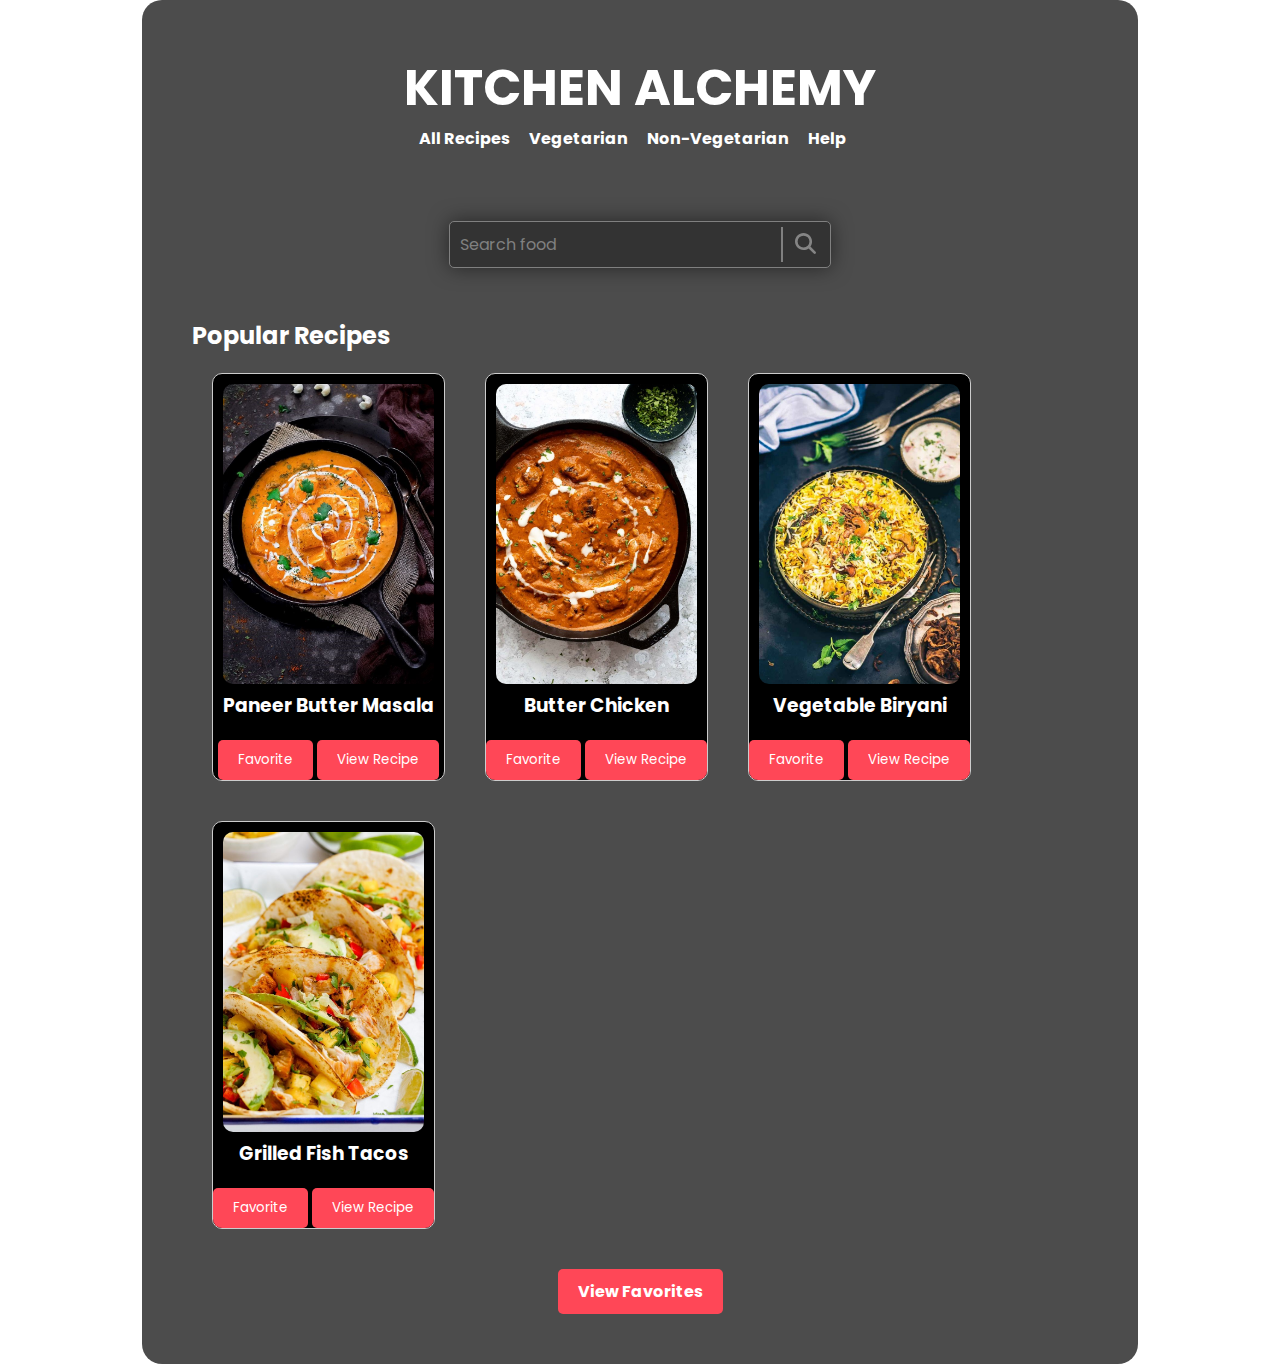
<file: index.html>
<!DOCTYPE html>
<html lang="en">
<head>
    <meta charset="UTF-8">
    <meta name="viewport" content="width=device-width, initial-scale=1.0">
    <title>KITCHEN ALCHEMY</title>
    <!-- Style CSS -->
    <link rel="stylesheet" href="./style.css">
</head>
<body>
    <div class="main">
        <h1>KITCHEN ALCHEMY</h1>

        <!-- Navigation Links Section -->
        <nav class="navigation">
            <a href="search_results.html?filter=all" class="nav-link">All Recipes</a>
            <a href="search_results.html?filter=veg" class="nav-link">Vegetarian</a>
            <a href="search_results.html?filter=nonveg" class="nav-link">Non-Vegetarian</a>
            <a href="help.html" class="nav-link">Help</a>
        </nav>

        <!-- Search Section -->
        <div class="search">
            <div class="search-box">
                <div class="search-field">
                    <input placeholder="Search food" class="input" type="text" id="searchInput">
                    <div class="search-box-icon">
                        <button class="btn-icon-content" id="searchButton">
                            <i class="search-icon">
                                <svg xmlns="http://www.w3.org/2000/svg" version="1.1" viewBox="0 0 512 512">
                                    <path d="M416 208c0 45.9-14.9 88.3-40 122.7L502.6 457.4c12.5 12.5 12.5 32.8 0 45.3s-32.8 12.5-45.3 0L330.7 376c-34.4 25.2-76.8 40-122.7 40C93.1 416 0 322.9 0 208S93.1 0 208 0S416 93.1 416 208zM208 352a144 144 0 1 0 0-288 144 144 0 1 0 0 288z" fill="#fff"></path>
                                </svg>
                            </i>
                        </button>
                    </div>
                </div>
            </div>
        </div>


  <div id="selectedRecipe"></div>

                <!-- Popular Recipes Section -->
        <div class="popular-recipes">
            <h2>Popular Recipes</h2>
            <ul id="popularRecipesList"></ul>
        </div>

        <!-- Recipe Result Section -->
        <div class="recipe-result">
            <ul id="results"></ul>
        </div>

        <!-- Links at the bottom -->
        <div class="bottom-links">
            <a href="dashboard.html" class="favorites-link">View Favorites</a>
                    </div>
    </div>

    <script src="./script.js"></script>

</body>
</html>
</file>
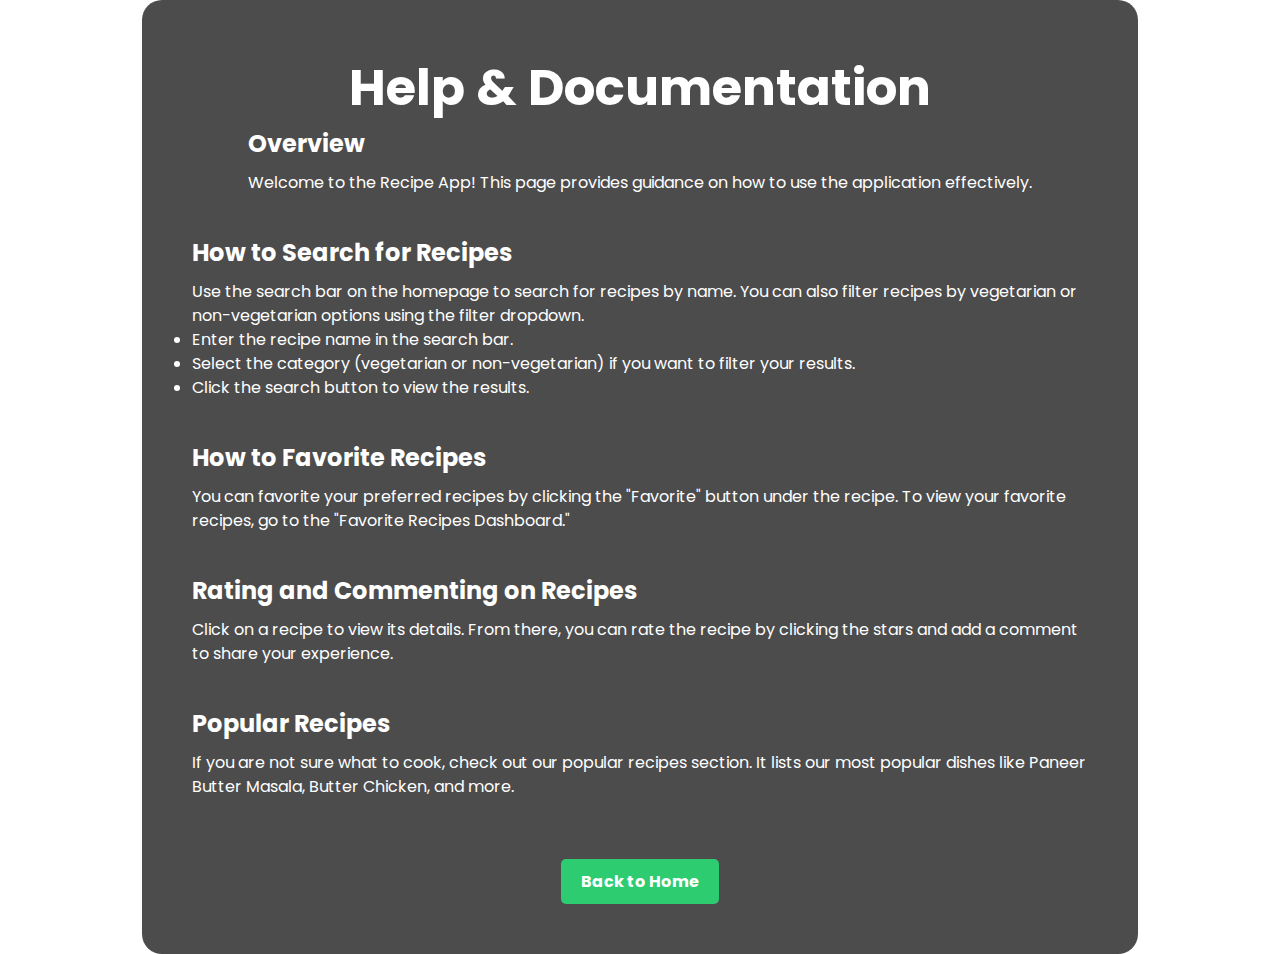
<file: help.html>
<!DOCTYPE html>
<html lang="en">
<head>
    <meta charset="UTF-8">
    <meta name="viewport" content="width=device-width, initial-scale=1.0">
    <title>Help & Documentation</title>
    <link rel="stylesheet" href="style.css"> <!-- Link to your existing CSS file -->
</head>
<body>
    <div class="main">
        <h1>Help & Documentation</h1>
        
        <!-- Section 1: Overview -->
        <section class="help-section">
            <h2>Overview</h2>
            <p>Welcome to the Recipe App! This page provides guidance on how to use the application effectively.</p>
        </section>
        
        <!-- Section 2: How to Search for Recipes -->
        <section class="help-section">
            <h2>How to Search for Recipes</h2>
            <p>Use the search bar on the homepage to search for recipes by name. You can also filter recipes by vegetarian or non-vegetarian options using the filter dropdown.</p>
            <ul>
                <li>Enter the recipe name in the search bar.</li>
                <li>Select the category (vegetarian or non-vegetarian) if you want to filter your results.</li>
                <li>Click the search button to view the results.</li>
            </ul>
        </section>
        
        <!-- Section 3: Favorite Recipes -->
        <section class="help-section">
            <h2>How to Favorite Recipes</h2>
            <p>You can favorite your preferred recipes by clicking the "Favorite" button under the recipe. To view your favorite recipes, go to the "Favorite Recipes Dashboard."</p>
        </section>

        <!-- Section 4: Rating and Commenting on Recipes -->
        <section class="help-section">
            <h2>Rating and Commenting on Recipes</h2>
            <p>Click on a recipe to view its details. From there, you can rate the recipe by clicking the stars and add a comment to share your experience.</p>
        </section>

        <!-- Section 5: Popular Recipes -->
        <section class="help-section">
            <h2>Popular Recipes</h2>
            <p>If you are not sure what to cook, check out our popular recipes section. It lists our most popular dishes like Paneer Butter Masala, Butter Chicken, and more.</p>
        </section>

        <!-- Links at the bottom -->
        <div class="bottom-links">
            <a href="index.html" class="home-link">Back to Home</a>
        </div>
    </div>
    </div>
</body>
</html>
</file>
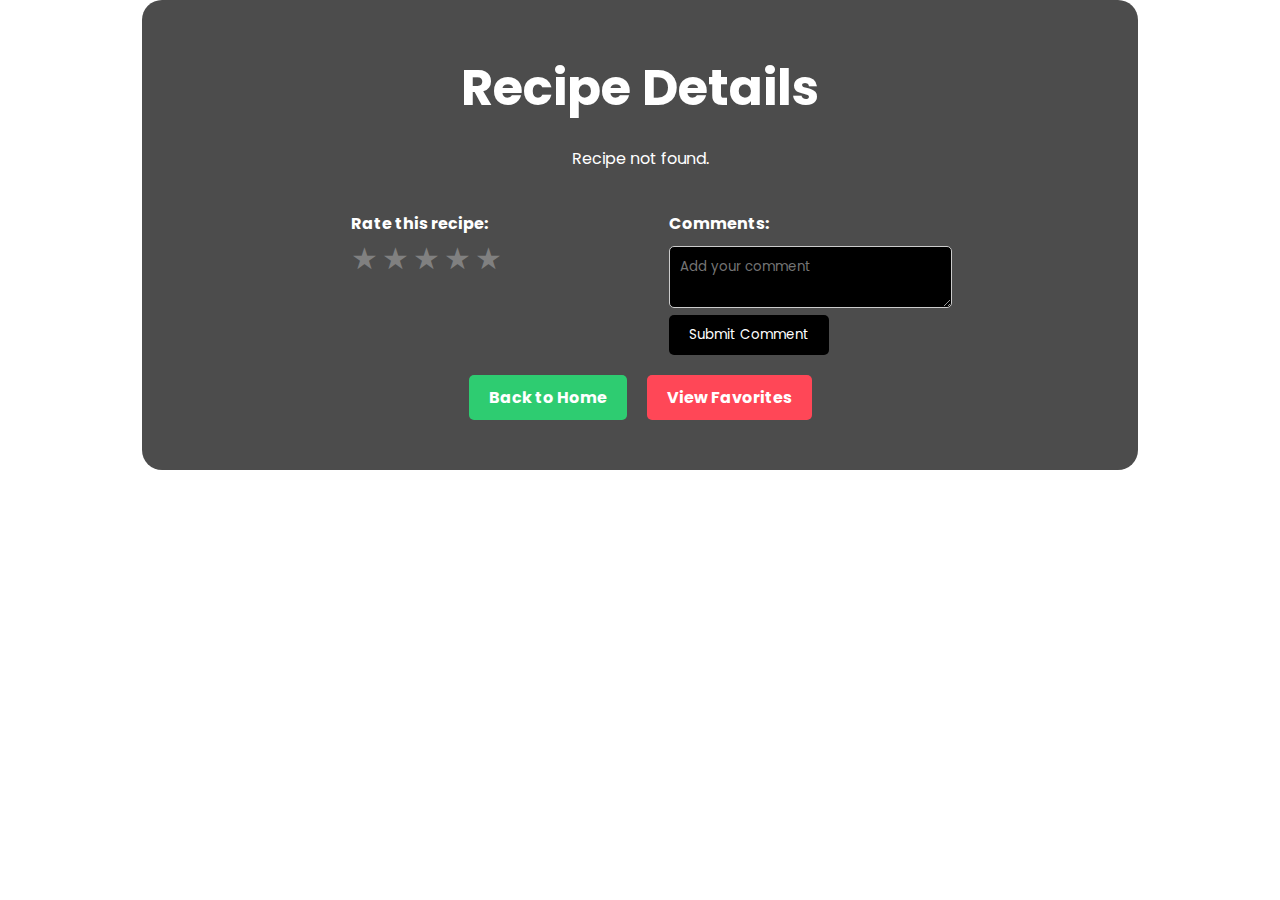
<file: recipe_details.html>
<!DOCTYPE html>
<html lang="en">
<head>
    <meta charset="UTF-8">
    <meta name="viewport" content="width=device-width, initial-scale=1.0">
    <title>Recipe Details</title>
    <link rel="stylesheet" href="./style.css">
</head>
<body>

    <!-- Main content of the Recipe Details page -->
    <div class="main">
        <h1 id="recipeTitle">Recipe Details</h1>

        <!-- Recipe Details Section -->
        <div class="recipe-details" id="recipeDetails"></div>

        <!-- Rating and Comments Section -->
        <div class="recipe-rating-comments">
            <div class="recipe-rating">
                <h4>Rate this recipe:</h4>
                <div id="starRating" class="star-rating">
                    <span onclick="rateRecipe(1)">&#9733;</span>
                    <span onclick="rateRecipe(2)">&#9733;</span>
                    <span onclick="rateRecipe(3)">&#9733;</span>
                    <span onclick="rateRecipe(4)">&#9733;</span>
                    <span onclick="rateRecipe(5)">&#9733;</span>
                </div> 
                <div id="ratingMessage" class="rating-message"></div> <!-- Message for rating feedback -->
            </div>
            <div class="recipe-comments">
                <h4>Comments:</h4>
                <textarea id="commentInput" placeholder="Add your comment"></textarea>
                <div id="commentError" style="color: red; display: none;">Please enter a valid comment.</div>
                <button onclick="addComment()">Submit Comment</button>
                <div id="commentsList"></div> 
            </div>
        </div>

        <!-- Links at the bottom -->
        <div class="bottom-links">
            <a href="index.html" class="home-link">Back to Home</a>
            <a href="dashboard.html" class="favorites-link">View Favorites</a>
        </div>
    </div>

    <script src="./script.js"></script>
 <script>
        // Get recipe label from the URL
        const urlParams = new URLSearchParams(window.location.search);
        const recipeLabel = urlParams.get('label');

        // Find the recipe in the recipes array
        const recipe = recipes.find(r => r.label === recipeLabel);

        // Display the recipe details if found
        if (recipe) {
            document.getElementById('recipeTitle').textContent = recipe.label;
            document.getElementById('recipeDetails').innerHTML = `
                <div class="recipe-ingredients">
                    <h4>Ingredients:</h4>
                    <ul>${recipe.ingredients.map(ingredient => `<li>${ingredient}</li>`).join('')}</ul>
                </div>
                <div class="recipe-instructions">
                    <h4>Instructions:</h4>
                    ${recipe.instructions.split('\n').map(line => `<p>${line.trim()}</p>`).join('')}
                </div>
            `;
        } else {
            document.getElementById('recipeDetails').innerHTML = '<p>Recipe not found.</p>';
        }

// Function to handle star rating
        function rateRecipe(rating) {
            // Update the stars based on the selected rating
            const stars = document.querySelectorAll('#starRating span');
            stars.forEach((star, index) => {
                star.classList.toggle('selected', index < rating);
            });

            // Display a rating message
            const ratingMessage = document.getElementById('ratingMessage');
            ratingMessage.textContent = `You rated this recipe ${rating} out of 5 stars.`;
        }

        // Function to handle comment submission
        function addComment() {
            const commentInput = document.getElementById('commentInput');
            const commentError = document.getElementById('commentError');
            const commentsList = document.getElementById('commentsList');

            if (commentInput.value.trim() === '') {
                commentError.style.display = 'block';
            } else {
                commentError.style.display = 'none';
                const comment = document.createElement('p');
                comment.textContent = commentInput.value;
                commentsList.appendChild(comment);
                commentInput.value = ''; // Clear input after submission
            }
        }
    </script>
</body>
</html>
</file>
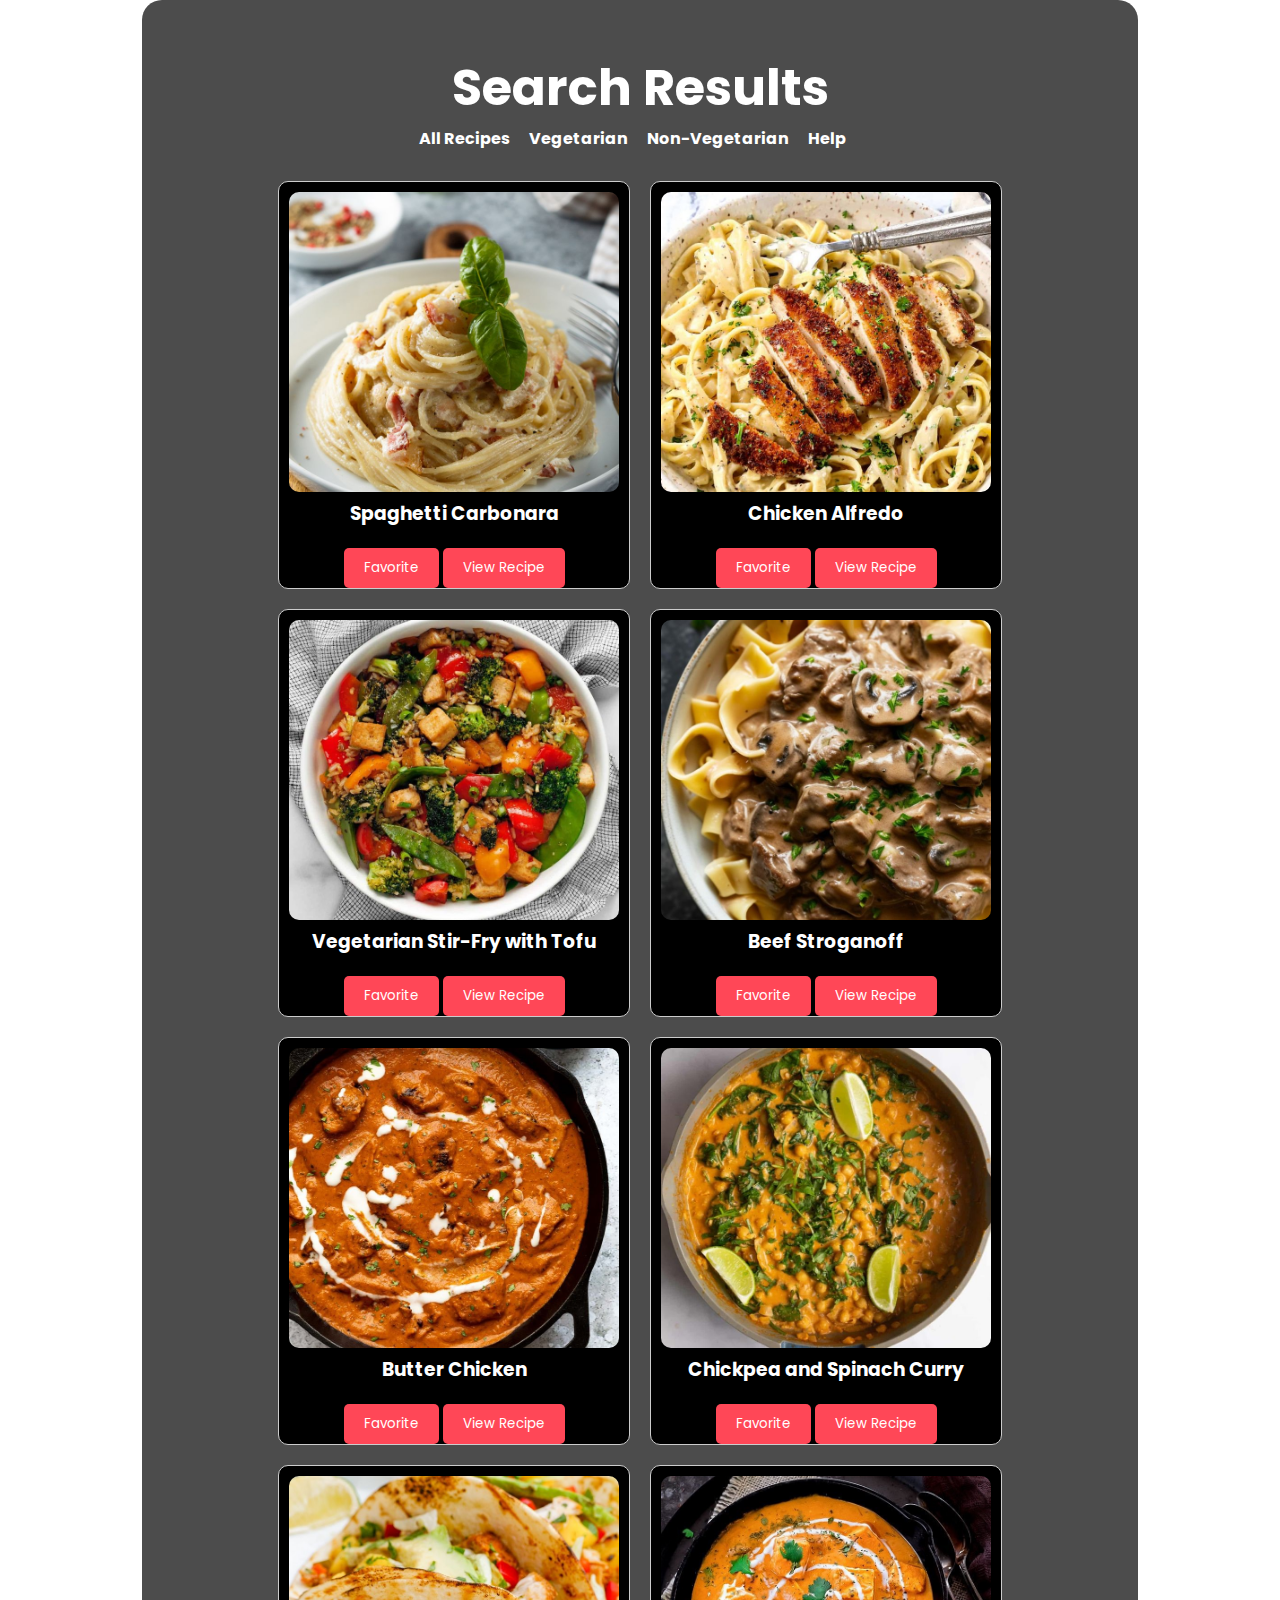
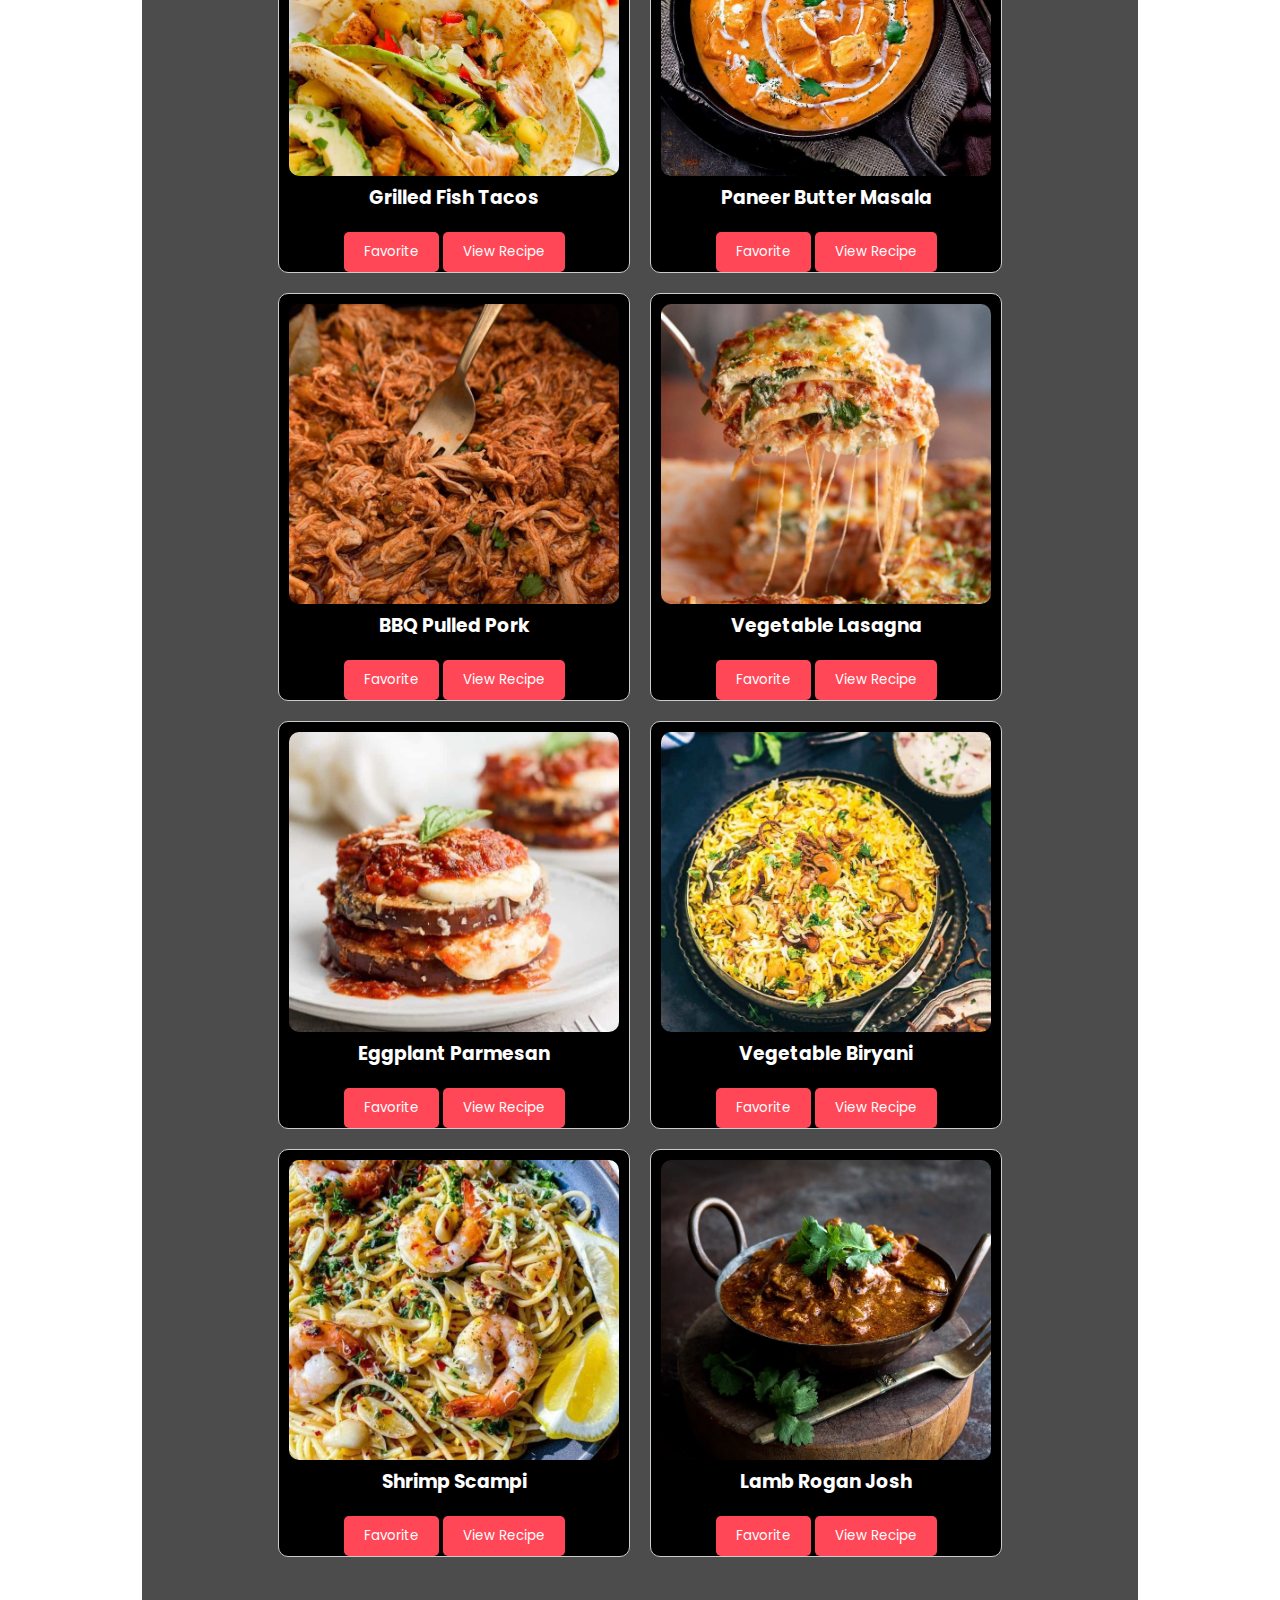
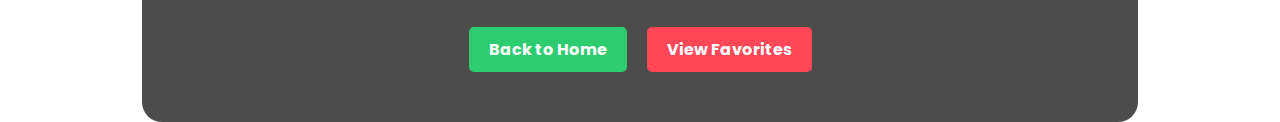
<file: search_results.html>
<!DOCTYPE html>
<html lang="en">
<head>
    <meta charset="UTF-8">
    <meta name="viewport" content="width=device-width, initial-scale=1.0">
    <title>Search Results</title>
    <link rel="stylesheet" href="./style.css">
</head>
<body>

    <div class="main">
        <h1>Search Results</h1>

        <!-- Navigation Links Section -->
        <nav class="navigation">
            <a href="search_results.html?filter=all" class="nav-link">All Recipes</a>
            <a href="search_results.html?filter=veg" class="nav-link">Vegetarian</a>
            <a href="search_results.html?filter=nonveg" class="nav-link">Non-Vegetarian</a>
            <a href="help.html" class="nav-link">Help</a>
        </nav>

        <!-- Recipe Result Section -->
        <div class="recipe-result">
            <ul id="results"></ul>
        </div>

        <!-- Recipe Details Section -->
        <div class="recipe-details" id="selectedRecipe"></div>

        <!-- Links at the bottom -->
        <div class="bottom-links">
            <a href="index.html" class="home-link">Back to Home</a>
            <a href="dashboard.html" class="favorites-link">View Favorites</a> 
        </div>
    </div>

    <!-- Link to the external JavaScript file -->
    <script src="./script.js"></script>
    <script>
        // Get query parameters from the URL
        const urlParams = new URLSearchParams(window.location.search);
        const searchValue = urlParams.get('search') || '';
        const filterValue = urlParams.get('filter') || 'all';

        // Display search results on page load
        document.addEventListener('DOMContentLoaded', () => {
            searchRecipes(searchValue, filterValue); // Call the search function
        });

        // Search and filter recipes based on the query
        function searchRecipes(searchValue, filterValue)
         {
            const filteredRecipes = recipes.filter(recipe => {
                const matchesSearch = recipe.label.toLowerCase().includes(searchValue.toLowerCase());
                const matchesFilter = filterValue === 'all' || recipe.type === filterValue;
                return matchesSearch && matchesFilter;
            });

            displayRecipes(filteredRecipes); 
        }


        function displayRecipes(filteredRecipes) 
         {
            let html = '';
            if (filteredRecipes.length > 0) {
                filteredRecipes.forEach(recipe => {
                    const isFavorite = favoriteRecipes.includes(recipe.label); // Check favorite status
                    html += `
                        <li class="recipe-item">
                            <div class="recipe-image">
                                <img src="${recipe.image}" alt="${recipe.label}">
                                <h3>${recipe.label}</h3>
                            </div>
                            <div class="recipe-actions">
                                <button onclick="toggleFavorite('${recipe.label}')">
                                    ${isFavorite ? 'Unfavorite' : 'Favorite'}
                                </button>
                                <button onclick="displayRecipeDetails('${recipe.label}')">View Recipe</button>
                            </div>
                        </li>
                    `;
                });
            } else {
                // No search results found, show message and suggest popular recipes
                html = `
                    <div><h2>Sorry! We Couldn't find the recipe you were looking for but here are some popular recipes you might like:</h2></div>
                    
                    <ul class="popular-recipes-list">
                `;

                // Popular recipes to suggest
                const popularRecipes = ["Paneer Butter Masala", "Butter Chicken", "Vegetable Biryani", "Grilled Fish Tacos"];
                
                popularRecipes.forEach(recipeLabel => {
                    const recipe = recipes.find(r => r.label === recipeLabel);
                    const isFavorite = favoriteRecipes.includes(recipe.label);  
                    html += `
                        <li class="recipe-item">
                            <div class="recipe-image">
                                <img src="${recipe.image}" alt="${recipe.label}">
                                <h3>${recipe.label}</h3>
                            </div>
                            <div class="recipe-actions">
                                <button onclick="toggleFavorite('${recipe.label}')">
                                    ${isFavorite ? 'Unfavorite' : 'Favorite'}
                                </button>
                                <button onclick="displayRecipeDetails('${recipe.label}')">View Recipe</button>
                            </div>
                        </li>
                    `;
                });

                html += `</ul>`; 
            }
            document.getElementById('results').innerHTML = html;
            updateFavoritesUI();         }
    </script>
</body>
</html>
</body>
</html>
</file>
<file: style.css>
@import url('https://fonts.googleapis.com/css2?family=Poppins:wght@500&display=swap');

* {
    margin: 0;
    padding: 0;
    font-family: 'Poppins', sans-serif;
    color: #fff;
}

body {
    display: flex;
    justify-content: center;
    align-items: center;
}

.main {
    display: flex;
    justify-content: center;
    align-items: center;
    flex-direction: column;
    padding: 50px;
    border-radius: 20px;
    background-color: rgba(0, 0, 0, 0.7);
    width: 70%;
}

h1 {
    font-size: 50px;
}

.search {
    --input-line: #cccccc;
    --input-text-color: #808080;
    --input-text-hover-color: transparent;
    --input-border-color: #808080;
    --input-border-hover-color: #999999;
    --input-bg-color: #333333;
    --search-max-width: 450px;
    --search-min-width: 350px;
    --border-radius: 5px;
    --transition-cubic-bezier: 150ms cubic-bezier(0.4,0,0.2,1);
    margin: 50px;
}

.search-box {
    max-width: var(--search-max-width);
    min-width: var(--search-min-width);
    height: 35px;
    border: 1px solid var(--input-border-color);
    border-radius: var(--border-radius);
    padding: 5px 15px;
    background: var(--input-bg-color);
    box-shadow: 0 0 20px rgba(0, 0, 0, 0.5);
    transition: var(--transition-cubic-bezier);
}

.search-box:hover {
    border-color: var(--input-border-hover-color);
}

.filter select {
    background-color: black;
    color: white;
    padding: 10px;
    border: none;
    border-radius: 5px;
    margin-top: 20px;
    font-size: 1rem;
}

textarea#commentInput {
    width: 100%;
    background-color: black;
    color: white;
    border: 1px solid #ccc;
    padding: 10px;
    border-radius: 5px;
    margin-top: 10px;
}

.search-field {
    position: relative;
    width: 100%;
    height: 100%;
    left: -5px;
    border: 0;
}

.input {
    width: calc(100% - 29px);
    height: 100%;
    border: 0;
    border-color: transparent;
    font-size: 1rem;
    padding-right: 0px;
    color: var(--input-line);
    background: var(--input-bg-color);
    border-right: 2px solid var(--input-border-color);
    outline: none;
}

.input::-webkit-input-placeholder {
    color: var(--input-text-color);
}

.input:focus::-webkit-input-placeholder,
.input:focus::-moz-input-placeholder,
.input:focus::-ms-input-placeholder {
    color: var(--input-text-hover-color);
}

.search-box-icon {
    width: 52px;
    height: 35px;
    position: absolute;
    top: -1px;
    right: -21px;
    background: transparent;
    border-bottom-right-radius: var(--border-radius);
    border-top-right-radius: var(--border-radius);
    transition: var(--transition-cubic-bezier);
}

.search-box-icon:hover {
    background: var(--input-border-color);
}

.btn-icon-content {
    width: 52px;
    height: 35px;
    top: -6px;
    right: -21px;
    background: transparent;
    border: none;
    cursor: pointer;
    border-bottom-right-radius: var(--border-radius);
    border-top-right-radius: var (--border-radius);
    transition: var(--transition-cubic-bezier);
    opacity: .4;
}

.btn-icon-content:hover {
    opacity: .8;
}

.search-icon {
    width: 21px;
    height: 21px;
    position: absolute;
    top: 7px;
    right: 15px;
}

#results {
    text-align: center;
    display: flex;
    flex-wrap: wrap;
    justify-content: center;
}

#results li {
    list-style: none;
    margin: 10px;
    width: 350px;
}

.recipe-item {
    list-style: none;
    margin: 20px;
    border: 1px solid #ccc;
    border-radius: 10px;
    overflow: hidden;
    background-color: #000;
}

.recipe-image {
    text-align: center;
    padding: 10px;
}

.recipe-image img {
    width: 100%;
    height: 300px;
    object-fit: cover;
    border-radius: 10px;
}

.recipe-details {
    padding: 20px;
}

.recipe-ingredients,
.recipe-instructions {
    margin-top: 10px;
}

.recipe-ingredients ul {
    padding-left: 20px;
}

.recipe-actions {
    text-align: center;
    margin-top: 10px;
}

.recipe-actions button {
    background-color: #ff4757;
    color: #fff;
    border: none;
    border-radius: 5px;
    padding: 10px 20px;
    cursor: pointer;
    transition: background-color 0.3s;
}

.recipe-actions button:hover {
    background-color: #e84118;
}

.modal {
    display: none;
    position: fixed;
    z-index: 1;
    left: 0;
    top: 0;
    width: 100%;
    height: 100%;
    overflow: auto;
    background-color: rgba(0, 0, 0, 0.4);
    padding-top: 60px;
}

.modal-content {
    background-color: #fefefe;
    margin: 5% auto;
    padding: 20px;
    border: 1px solid #888;
    width: 80%;
}

.close-button {
    color: #aaa;
    float: right;
    font-size: 28px;
    font-weight: bold;
}

.close-button:hover,
.close-button:focus {
    color: black;
    text-decoration: none;
    cursor: pointer;
}

button {
    background-color: black;
    color: white;
    border: none;
    padding: 10px 20px;
    border-radius: 5px;
    cursor: pointer;
    transition: background-color 0.3s;
}

button:hover {
    background-color: #333;
}

.recipe-rating-comments {
    display: flex;
    justify-content: space-between;
    margin-top: 20px;
}

.recipe-rating,
.recipe-comments {
    width: 45%;
}

.star-rating span {
    font-size: 30px; /* Size of the stars */
    color: gray; /* Default color */
    cursor: pointer;
}

.star-rating span.selected {
    color: gold; /* Color for selected stars */
}


.bottom-links {
    margin-top: 20px;
    display: flex;
    justify-content: center;
    gap: 20px;
}

.home-link,
.favorites-link {
    background-color: #2ecc71;
    color: white;
    padding: 10px 20px;
    border-radius: 5px;
    text-decoration: none;
    font-size: 1rem;
    transition: background-color 0.3s;
    font-weight: bold;
}

.home-link:hover {
    background-color: #27ae60;
}

.favorites-link {
    background-color: #ff4757;
}

.favorites-link:hover {
    background-color: #e84118;
}

.popular-recipes ul {
    display: flex;
    flex-wrap: wrap;
    list-style-type: none;
    padding: 0;
    margin: 0;
}


.help-section {
    margin-bottom: 40px;
}

.help-section h2 {
    font-size: 24px;
    margin-bottom: 10px;
}

.help-section p, .help-section ul {
    font-size: 16px;
    color: #fff;
    line-height: 1.5;
}

.help-section ul {
    list-style-type: disc;
    margin-left: 20px;
}


nav.navigation {
    margin-bottom: 20px;
}

nav.navigation a {
    margin-right: 15px;
    text-decoration: none;
    color: #fff;
    font-weight: bold;
}

nav.navigation a:hover {
    text-decoration: underline;
}
/* Style for the Remove Selected button */
#removeSelectedButton {
    background-color: #ff4757; /* Red background color */
    color: #fff;
    padding: 10px 20px;
    border: none;
    border-radius: 5px;
    font-size: 1rem;
    font-weight: bold;
    cursor: pointer;
    transition: background-color 0.3s;
    display: block;
    margin: 20px auto 0; /* Centered and placed at the bottom */
}

#removeSelectedButton:hover {
    background-color: #e84118; /* Darker red on hover */
}
</file>
